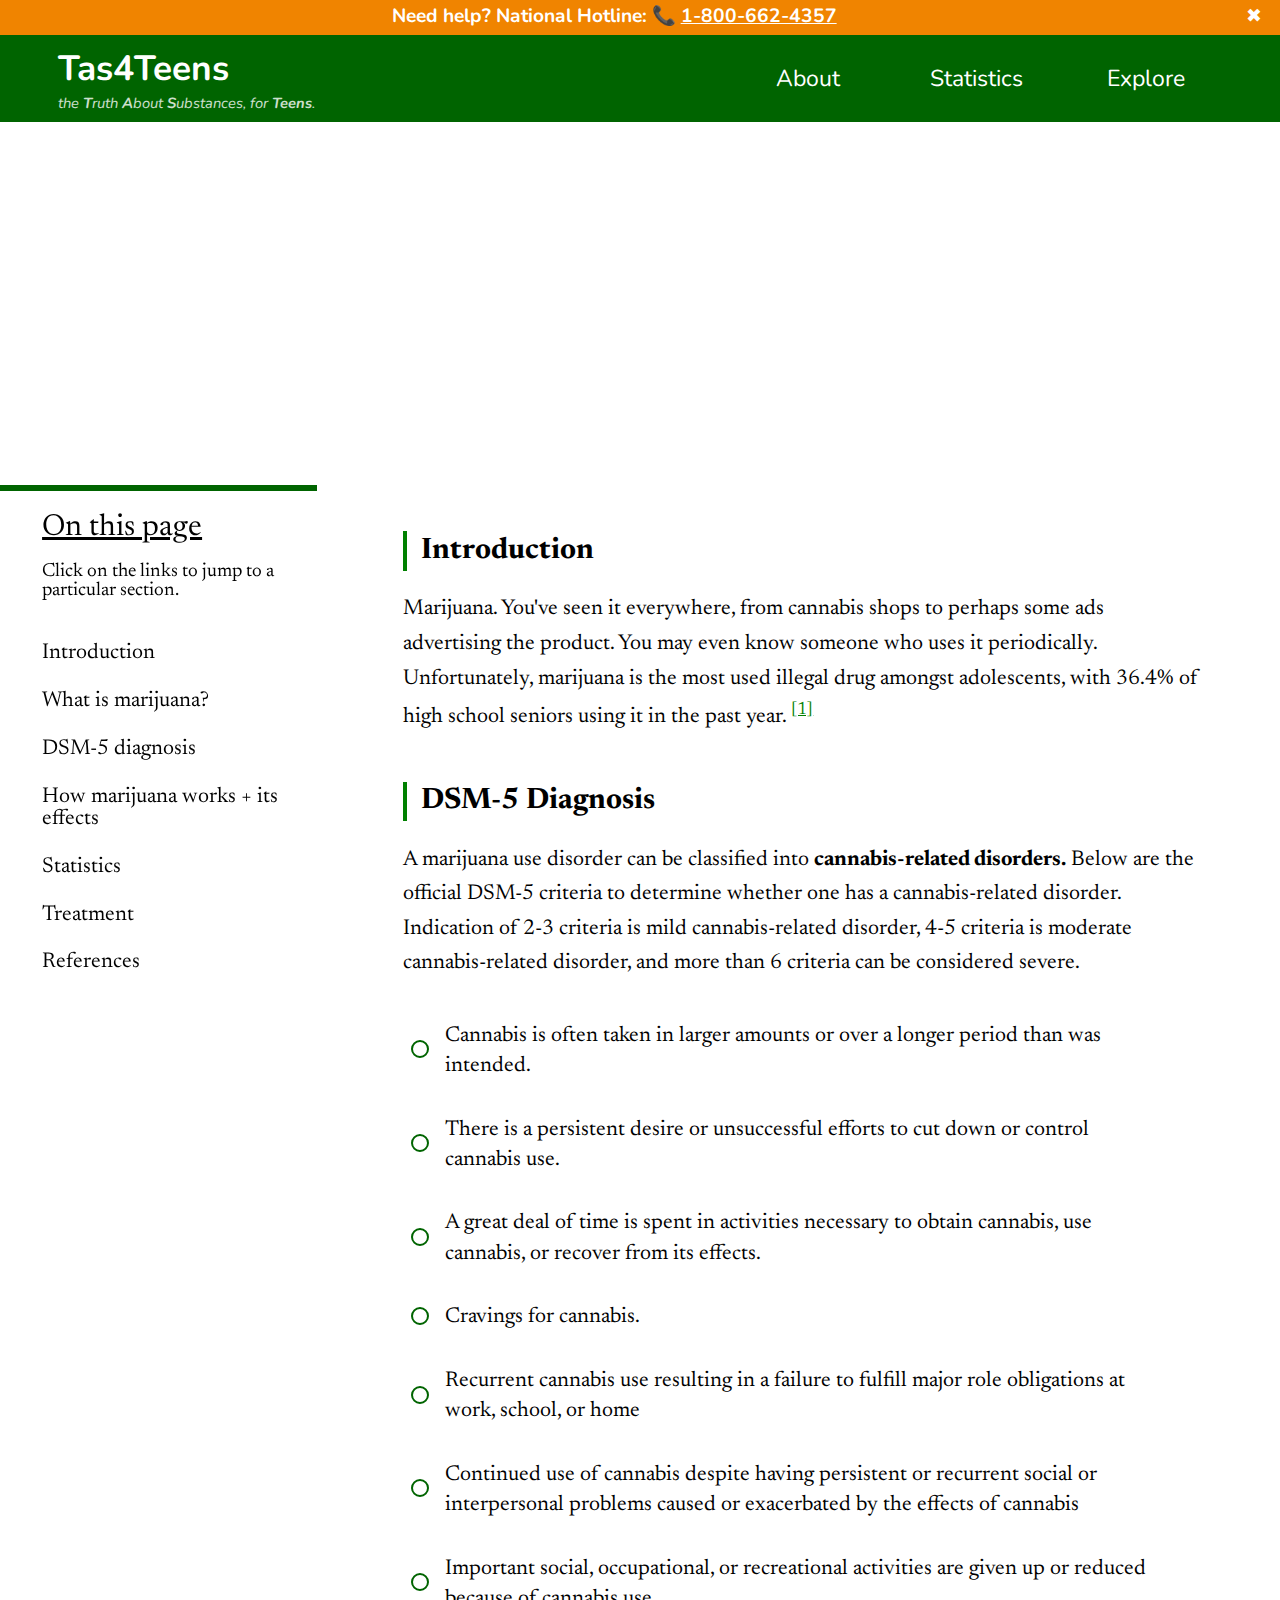
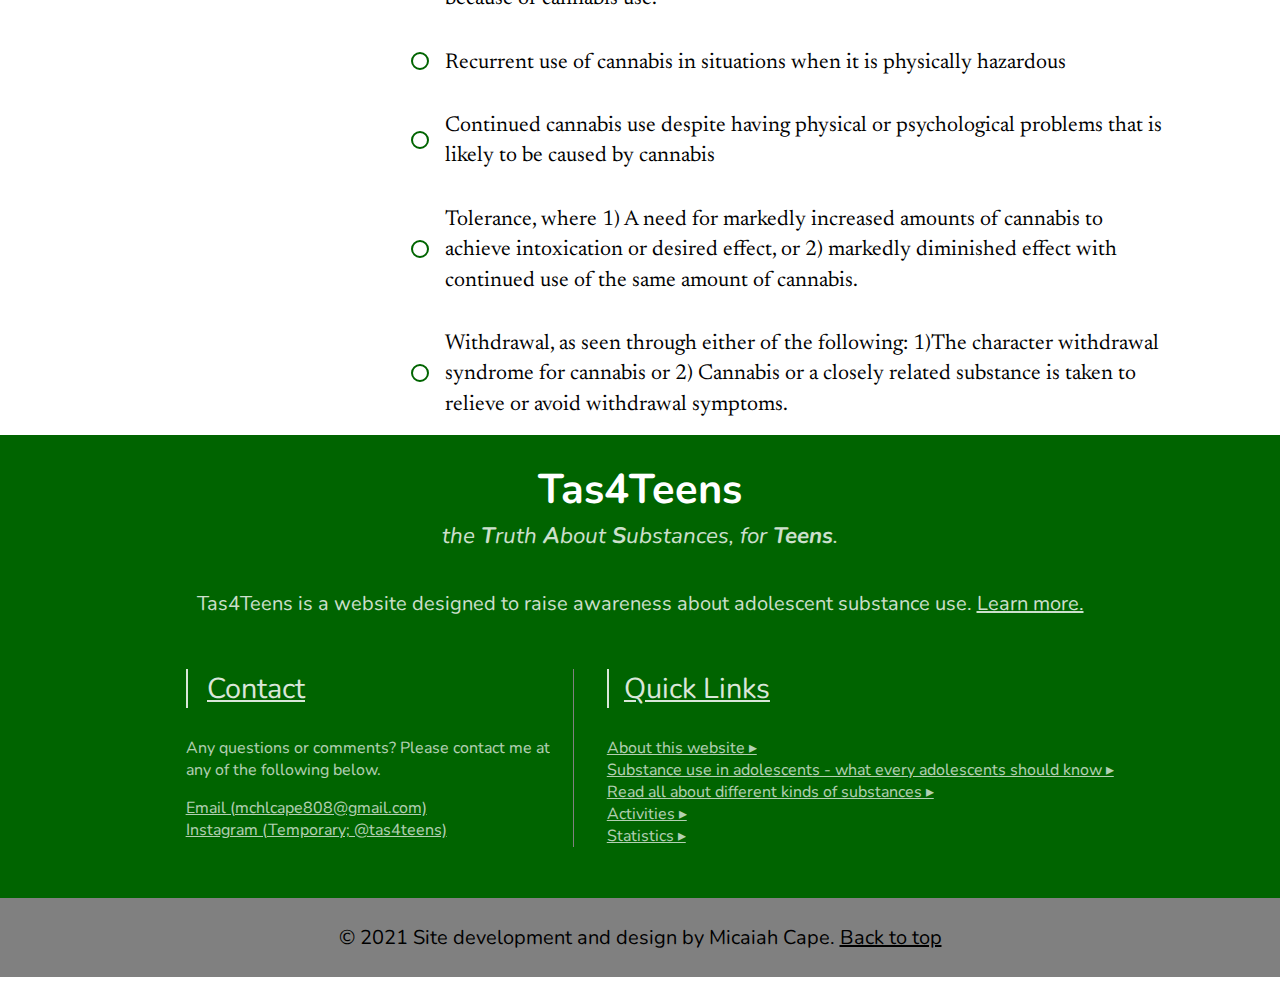
<file: marijuana.html>
<!DOCTYPE html>
<html lang="en">
<head>
    <meta charset="UTF-8">
    <meta http-equiv="X-UA-Compatible" content="IE=edge">
    <meta name="viewport" content="width=device-width, initial-scale=1.0">
    <title>All Substances | Tas4Teens</title>
    <link rel="stylesheet" href="css/template.css">
    <link rel="stylesheet" href="css/marijuana.css">
    <link rel="preconnect" href="https://fonts.googleapis.com">
<link rel="preconnect" href="https://fonts.gstatic.com" crossorigin>
<link href="https://fonts.googleapis.com/css2?family=Nunito:wght@200&display=swap" rel="stylesheet">

<!--Newsreader/serif font--> <link rel="preconnect" href="https://fonts.googleapis.com">
<link rel="preconnect" href="https://fonts.gstatic.com" crossorigin>
<link href="https://fonts.googleapis.com/css2?family=Newsreader:wght@300&display=swap" rel="stylesheet">
</head>
<body>
    <div id = 'emergencyHeader'>
        <p id = 'emergency'>
            Need help? National Hotline: 📞 <a href="tel://+18006624357" id = 'call'>1-800-662-4357</a>
        </p>
        <p id = 'close'>✖</p>
       
    </div>

    <div id = 'emergencyMobileHeader'>
        <p id = 'emergencyMobile'>
            Need help? National Hotline: <a href="tel://+18006624357" id = 'call'>1-800-662-4357</a>
        </p>
        <p id = 'closeMobile'>✖</p>
    </div>

    <div id = 'header'>
        <div id = 'headerLinkHolder'>
            <a href="/" id = 'headerLink'>
                <p id = 'headerLinkMain'>Tas4Teens</p>
                <p id = 'headerLinkSub'>the <b>T</b>ruth <b>A</b>bout <b>S</b>ubstances, for <b>Teens</b>.</p>
            </a>
        </div>
        <div id = 'topLinks'>
            <a href="/about" class = 'topIndividualLinkHolder'>
                <p class = 'topIndividualLink'>About</p>
            </a>
            <a href="/stats" class = 'topIndividualLinkHolder'>
                <p class = 'topIndividualLink'>Statistics</p>
            </a>
            <a href="/explore" class = 'topIndividualLinkHolder'>
                <p class = 'topIndividualLink'>Explore</p>
            </a>
        </div>
    </div>

    <div id = 'mobileHeader'>
        <p id = 'menu'>☰</p>
        <div id = 'headerLinkHolderMobile'>
            <a href="/" id = 'headerLinkMobile'>
                <p id = 'headerLinkMainMobile'>Tas4Teens</p>
                <p id = 'headerLinkSubMobile'>the <b>T</b>ruth <b>A</b>bout <b>S</b>ubstances, for <b>Teens</b>.</p>
            </a>
        </div>
    </div>

    <div id = 'mobileNavigation'>
        <a href="/about" class = 'topIndividualLinkHolder'>
            <p class = 'topIndividualLink'>About</p>
        </a>
        <a href="/stats" class = 'topIndividualLinkHolder'>
            <p class = 'topIndividualLink'>Statistics</p>
        </a>
        <a href="/explore" class = 'topIndividualLinkHolder'>
            <p class = 'topIndividualLink'>Explore</p>
        </a>
    </div>

    <!--!!!!!!!!!!!!!!!!!!!!!!!!!!!!!!!!!!!!!!!!!!!!!!!!!!!!!!!!!!!!!!!!!!!!!!!!!!!!!!!!!!!!!-->
    <!--!!!!!!!!!!!!!!!!!!!!!!!!!!!!!!!!!!!!!!!!!!!!!!!!!!!!!!!!!!!!!!!!!!!!!!!!!!!!!!!!!!!!!-->
    <div id = 'title'>About Marijuana</div>
    <div id = 'content'>
        <div id = 'navigationDiv'>
            <p id = 'navigationText'>On this page</p>
            <p id = 'navigationSubText'>Click on the links to jump to a particular section.</p>
            <div id = 'navigationLinkHolder'>
                <a class = 'navigationLink' href = '#introduction'>Introduction</a>
                <a class = 'navigationLink' href = '#crd'>What is marijuana?</a>
                <a class = 'navigationLink' href = '#dsm5diagnosis'>DSM-5 diagnosis</a>
                <a class = 'navigationLink' href = '#effects'>How marijuana works + its effects</a>
                <a class = 'navigationLink' href = '#stats'>Statistics</a>
                <a class = 'navigationLink' href = '#treatment'>Treatment</a>
                <a class = 'navigationLink' href = '#references'>References</a>
            </div>
        </div>
        <div id = 'contentDiv'>
            <section class = 'subtitle' id = 'introduction'>Introduction</section>
            <p class = 'bodyText'>Marijuana. You've seen it everywhere, from cannabis shops to perhaps some ads advertising the product. You may even know someone who uses it periodically. Unfortunately, marijuana is the most used illegal drug amongst adolescents, with 36.4% of high school seniors using it in the past year. <sup><a href="https://www.drugabuse.gov/publications/principles-adolescent-substance-use-disorder-treatment-research-based-guide/frequently-asked-questions/what-drugs-are-most-frequently-used-by-adolescents" class = 'citations'>[1]</a></sup> </p>
            <section id = 'dsm5diagnosis' class = 'subtitle'>DSM-5 Diagnosis </section>
                <p class = 'bodyText'>A marijuana use disorder can be classified into <b>cannabis-related disorders.</b> Below are the official DSM-5 criteria to determine whether one has a cannabis-related disorder. Indication of 2-3 criteria is mild cannabis-related disorder, 4-5 criteria is moderate cannabis-related disorder, and more than 6 criteria can be considered severe.</p>
                <div id = 'criteriaHolder'></div>
           
        </div>
    </div>
    

    <!--!!!!!!!!!!!!!!!!!!!!!!!!!!!!!!!!!!!!!!!!!!!!!!!!!!!!!!!!!!!!!!!!!!!!!!!!!!!!!!!!!!!!!-->
    <!--!!!!!!!!!!!!!!!!!!!!!!!!!!!!!!!!!!!!!!!!!!!!!!!!!!!!!!!!!!!!!!!!!!!!!!!!!!!!!!!!!!!!!-->


    <div id = 'footer'>
        <div id = 'bottomHeaderLinkHolder'>
            <a href="/" id = 'bottomHeaderLink'>
                <p id = 'bottomHeaderLinkMain'>Tas4Teens</p>
                <p id = 'bottomHeaderLinkSub'>the <b>T</b>ruth <b>A</b>bout <b>S</b>ubstances, for <b>Teens</b>.</p>
            </a>
        </div>
        <p id = 'footerMissionStatement'>Tas4Teens is a website designed to raise awareness about adolescent substance use. <a href="/about">Learn more.</a></p>
        <div id = 'bottomNavigationLinkHolders'>
            <div id = 'contactDiv'>
                <p id = 'contact'>Contact</p>
                <p id = 'contactInfo'>Any questions or comments? Please contact me at any of the following below.</p>
                <a href="malito:mchlcape808@gmail.com" class = 'bottomQuickLinks'>Email (mchlcape808@gmail.com)</a><br>
                <a href="https://www.instagram.com/tas4teens/" class = 'bottomQuickLinks'>Instagram (Temporary; @tas4teens)</a>
            </div>
            <div id = 'quickLinksDiv'>
                <p id = 'quickLinks'>Quick Links</p>
                <a href="/about" class = 'bottomQuickLinks'>About this website ▸</a><br>
                <a href="/sud" class = 'bottomQuickLinks'>Substance use in adolescents - what every adolescents should know ▸</a><br>
                <a href="/substances" class = 'bottomQuickLinks'>Read all about different kinds of substances ▸</a><br>
                <a href="/activities" class = 'bottomQuickLinks'>Activities ▸</a><br>
                <a href="/stats" class = 'bottomQuickLinks'>Statistics ▸</a><br>
            </div>
        </div>
    </div>
    <div id = 'copyrightDiv'>&copy 2021 Site development and design by Micaiah Cape. <u id = 'backToTop'>Back to top</u></div>
</body>
<script src = 'js/marijuana.js'></script>
<script src = 'js/template.js'></script>

</html>
</file>
<file: css/template.css>
html{
    scroll-behavior: smooth;
    overflow-x: hidden;
}

#emergencyMobileHeader{
    display: none;
}

#mobileHeader{
    display: none;
}

#mobileNavigation{
    display: none;
}

#header{
    background-color: darkgreen;
 
    margin-top: 0;
    display: flex;
    -webkit-user-select: none;
    font-family: 'Nunito', sans-serif;
    margin-bottom: 0;
    
}

body{
    font-family: 'Nunito', sans-serif;
    width: 101%;
    margin-left: -0.5%;
    margin-right: -1%;
    margin-top: -0.3%;
    margin-bottom: -0.5%;

    
}

#emergencyHeader{
    color: white;
    background-color: #f08400;
    margin-bottom: 0;
    display: flex;
    z-index: 2;
    width: 100%;
    /*position: fixed;
    width: 100%;
    margin-left: -1%*/
}

#emergency{
    text-align: center;
    
    font-weight: bold;
    padding-top: 0.5%;
    padding-bottom: 0.5%;
    font-size: 1.5vw;
    margin-top: 0;
    margin-bottom: 0;
    width: 96%;
}

#close{
    margin-top: auto;
    margin-bottom: auto;
    width: 3%;
    font-size: 1.5vw;
    -webkit-user-select: none;
    transition: 0.5s;
    text-align: center;
}

#close:hover{
    cursor: pointer;
    transform: rotate(180deg);
    color: black;
    transition: 0.5s;
}

#call{
    color: white;
}

#headerLinkMain{
    color: white;
    font-size: 2.75vw;
    text-decoration: none;
    margin-top: 0;
    margin-bottom: 0.2%;
    font-weight: bold;
}

#headerLinkSub{
    color: white;
    margin-top: 0;
    font-size: 1.15vw;
    font-style: italic;
    opacity: 0.8;
    margin-bottom: 0;

}

#headerLink{
    color: white;
    text-decoration: none;
}

#bottomHeaderLinkMain{
    color: white;
    font-size: 3.25vw;
    text-decoration: none;
    margin-top: 0;
    margin-bottom: 0.2%;
    font-weight: bold;
}

#bottomHeaderLinkSub{
    color: white;
    margin-top: 0;
    font-size: 1.75vw;
    font-style: italic;
    opacity: 0.8;
    margin-bottom: 0;

}

#bottomHeaderLink{
    color: white;
    text-decoration: none;
}

#bottomHeaderLinkHolder{
 
    padding-top: 2%;
    padding-bottom: 2%;
    text-align: center;
}

#headerLinkHolder:hover{
    color: gray;
}

#headerLinkHolder{
    margin-left: 5vw;
    width: 21vw;
    margin-top: auto;
    margin-bottom: auto;
}

.topIndividualLink{

    text-align: center;
    color: white;
    text-decoration: none;
    font-size: 1.8vw;
}

.topIndividualLinkHolder{
    background-color: darkgreen;
    width: 33%;
    padding-bottom: 1%;
    padding-top: 1%;
    text-decoration: none;
    color: white;
    transition: 0.7s;
}

.topIndividualLinkHolder:hover{
    background-color: lightgreen;
    transition: 0.7s;
}

#topLinks{
    
    margin-top: auto;
    margin-bottom: auto;
    margin-left: 31vw;
    width: 40vw;
    display: flex;
}

#footer{
    background-color: darkgreen;
}

#footerMissionStatement{
    color: white;
    font-size: 125%;
    opacity: 0.8;
    text-align: center;
    margin-left: 15%;
    margin-right: 15%;
    margin-top: 1%;
}

#bottomNavigationLinkHolders{
    display: flex;
    margin-top: 4%;
    padding-bottom: 4%;
}

#contactDiv{
    margin-left: 15vw;
    width: 30%;
    margin-right: 2.5%;
    border-right: 1px solid gray;
    
}

#quickLinkDiv{
    margin-left: 2.5%;

    margin-right: 10%;
    margin-top: 0;
}

#contact{
    font-size: 2.25vw;
    color: white;
    text-decoration: underline;
    padding-left: 5%;
    border-left: 2px solid white;
    margin-top: 0;
    padding-top: 0;
    opacity: 0.85;
}

#quickLinks{
    font-size: 2.25vw;
    color: white;
    text-decoration: underline;
    padding-left: 3%;
    border-left: 2px solid white;
    margin-top: 0;
    padding-top: 0;
    opacity: 0.85;
}

#contactInfo{
    font-size: 1.25vw;
    color: white;
    opacity: 0.7;
}

.bottomQuickLinks{
    opacity: 0.7;
}

#copyrightDiv{
    font-size: 125%;
    background-color: grey;
    text-align: center;
    padding-top: 2%;
    padding-bottom: 2%;
}

#backToTop{
    cursor: pointer;
}

a{
    color: white;
}

@media only screen and (orientation: portrait){
    body{
        overflow-x: hidden;
    }
    #emergencyMobileHeader{
        display: block;
        background-color: #f08400;
        font-weight: bold;
        color: white;
        display: flex;
        font-size: 3.5vw; 
        position: relative;
        z-index: 2;
        margin-top: 0;
        position: sticky;
    }

    #emergencyMobile{
        margin-left: 3vw;
        width: 91%;
        margin-top: 1%;
        margin-bottom: 1%;
    }

    #closeMobile{
        margin-top: 1%;
        margin-bottom: 1%;
    }


    #menu{
        padding-left: 4vw;
        color: white;
        font-size: 6vw;
        padding-right: 5vw;
        margin-bottom: auto;
        margin-top: auto;
        padding-left: 5vw;
        transition: 0.5s;
        -webkit-user-select: none;
    }

    #menu:hover{
        color: skyblue;
        cursor: pointer;
        transition: 0.5s;
    }

    #mobileHeader{
        display: block;
        background-color: green;
        display: flex;
        position: relative;
    }

    #headerLinkHolderMobile{
        padding-top: 2%;
        padding-bottom: 2%;
       
    }

    #headerLinkMainMobile{
        color: white;
        font-size: 6vw;

        margin-top: 0;
        margin-bottom: 0.2%;
        font-weight: bold;
    }
    
    #headerLinkSubMobile{
        color: white;
        margin-top: 0;
        font-size: 3.5vw;
        font-style: italic;
        opacity: 0.8;
        margin-bottom: 0;
    }

    #headerLinkMobile{
        text-decoration: none;
        width: 75%;
        color: white;
    }

    #emergencyHeader{
        display: none;
    }

    #header{
        display: none;
    }

    #mobileNavigation{
        display: none;
        background-color: green;
        position: absolute;
        width: 35%;
    }

    .topIndividualLinkHolder{
        background-color: green;
        color: black;
        margin-top: 0;
        margin-bottom: 0;
    }

    .topIndividualLink{
        font-size: 5vw;
        padding-top: 1.75%;
        padding-bottom: 1.75%;
        margin-top: 0;
        margin-bottom: 0;
     
        text-align: left;
        padding-left: 6vw;
    }

    .topIndividualLink:hover{
        background-color: #135c07;
        font-weight: bold;
        text-decoration: underline;
    }

    /*header end*/

    /*footer begin*/
    #bottomNavigationLinkHolders{
        flex-direction: column;
    }

    #contactDiv{
        margin-left: 10%;
        margin-right: 10%;
        width:80%;
        border: none;
        padding: 0;
    }

    #quickLinksDiv{
        margin-left: 10%;
        margin-right: 10%;
        width:80%;
        border: none;
        padding: 0;
        margin-top: 10%;
        padding-bottom: 4%;
    }

    .bottomQuickLinks{
        display: inline-block;
        font-size: 3.5vw;
        margin-top: 1%;
        margin-bottom: 1%;
    }

    #contact{
        font-size: 5.75vw;
        margin-bottom: 3%;
    }

    #contactInfo{
        font-size: 4vw;
    }

    #quickLinks{
        font-size: 5.75vw;
        margin-bottom: 3%;
    }

    #bottomHeaderLinkMain{
        font-size: 7vw;
    }

    #bottomHeaderLinkSub{
        font-size: 4vw;
    }

    #footerMissionStatement{
        font-size: 4vw;
        width: 80%;
        margin-left: 10%;
        margin-right: 10%;
        margin-top: 3%;
        margin-bottom: 6%;
    }

    #bottomHeaderLinkHolder{
        padding-top: 4%;
    }

    #copyrightDiv{
        color: white;
        font-size: 4vw;
    }

    /*end footer*/
}
</file>
<file: css/marijuana.css>
#title{
    width:100%;
    text-align: center;
    font-weight: bold;
    font-size: 325%;
    background-image: url('https://images.pexels.com/photos/7667715/pexels-photo-7667715.jpeg?auto=compress&cs=tinysrgb&dpr=2&w=500');
    color: white;
    background-size: 100%;
    padding-top: 12%;
    padding-bottom: 12%;
    background-position: 50% 50%;
    font-family: 'newsreader', 'serif';
    z-index: 2;
}

#body{
    width: 100%;
}

#content{
    display: flex;
    font-family: 'newsreader', serif;
}

#navigationDiv{
    width: 25%;
    padding-bottom: 0;
    margin-bottom: auto;

    position: sticky;
    align-self: flex-start;
    top: 0%;
    border-top: 6px solid darkgreen;
 
    z-index: 1;
}

#contentDiv{
    width: 72.5%;
    margin-left: 1.25%;
    margin-right: 1.25%;
}

#navigationText{
    /*color: white;*/
    font-size: 190%;
    margin-left: 15%;
    text-decoration: underline;
    margin-top: 7%;
    margin-bottom: 5%;
}

#navigationSubText{
    font-size: 120%;
    margin-left: 15%;
    margin-bottom: 9%;
}

.navigationLink{
    /*color: white;*/
    color: black;
    display:block;
    text-decoration: none;
    padding-left: 15%;
    font-size: 135%;
    -webkit-user-select: none;  
    margin-top: 0;
    margin-bottom: 0;
    padding-top: 4%;
    padding-bottom: 4%;
    padding-right: 3%;
}

.navigationLink:hover{
    background-color: #4fb86a;
    cursor: pointer;
    font-weight: bold;
    text-decoration: underline;
}

.subtitle{
    margin-left: 7.5%;
    color: black;
    font-weight: bold;
    font-size: 185%;
    padding-left: 1.5%;
    border-left: 4px solid green;
    padding-top: 0.5%;
    padding-bottom: 0.5%;
    margin-top: 5%;
}

.citations{
    color: green;
}

.bodyText{
    margin-left: 7.5%;
    margin-right: 7.5%;
    font-size: 135%;
    line-height: 1.6;
}

#brightLink{
    color: blue;
    text-decoration: underline;
    -webkit-user-select: none;
}

#brightLink:hover{
    cursor: pointer;
}

.image{
    margin-top: 5%;
    width: 40%;
    margin-left: 30%;
    margin-right: 30%;
}

.imageSubTitle{
    width: 50%;
    margin-left: 25%;
    margin-right: 25%;
    font-family: 'Source Sans Pro', sans-serif;
    font-size: 135%;
    text-align: center;
    margin-bottom: 4%;
}

.example{
    display: none;
    margin-left: 10%;
    margin-right: 10%;
    width: 74%;
    background-color: lightgray;
    padding: 3%;
    padding-top: 1%;
    padding-bottom: 1%;
    border: 3px solid green;
    line-height: 1.4;
    margin-bottom:7%;
    margin-top: 4%;
}

.showMoreText{
    opacity: 1;
    font-size: 125%;
    font-style: italic;
}

.showMoreTextCaption{
    font-size: 125%;
}

.indivCriteriaHolder{
    font-size: 135%;
    margin-left: 7.5%;
    margin-right: 7.5%;
    display: flex;
}

.indivStatisticsHolder{
    font-size: 135%;
    margin-left: 7.5%;
    margin-right: 7.5%;
    display: flex;
}

.bullet{
    height: 14px;
    width: 14px;
    border: 2px solid darkgreen;
    border-radius: 50%;
    margin-left: 1%;
    margin-right: 2%;
    margin-top: auto;
    margin-bottom: auto;
}

.bulletText{
    max-width: 90%;
    margin-top: 2.3%;
    margin-bottom: 1.9%;
    line-height: 1.4;
}

#bold{
    font-size: 150%;
}

.citationText{
    margin-left: 7.5%;
    margin-right: 7.5%;
    font-size: 125%;
    line-height: 1.3;
    opacity: 0.8;
}

#linkToNextPageHolder{
    display: flex;
    justify-content: center;
}

#leftLink{
    display: block;
    margin-top: 5%;
    margin-bottom: 5%;
    background-color: white;
    padding: 1%;
    padding-left: 2%;
    padding-right: 2%;
    border: 2px solid darkgreen;
    font-size: 125%;
    border-top-left-radius: 30px;
    border-bottom-left-radius: 30px;

}

#rightLink{
    display: block;
    margin-top: 5%;
    margin-bottom: 5%;
    background-color: white;
    padding: 1%;
    padding-left: 2%;
    padding-right: 2%;
    border: 2px solid darkgreen;
    font-size: 125%;
    border-top-right-radius: 30px;
    border-bottom-right-radius: 30px;
    margin-left: 30%;
}
@media only screen and (orientation: portrait){
    html{
        word-wrap: break-word;
    }
    #title{
        font-size: 8.25vw;
        padding-top: 20%;
        padding-bottom: 20%;
        line-height: 1.2;
    }
    #content{
        flex-direction: column;
        justify-content: center;
    }

    #navigationDiv{
        width: 80%;
        background-color: whitesmoke;
        border-top: none;
        margin-left: 10%;
        margin-right: 10%;
        border: 2px solid darkgreen;
        margin-top: 5%;
        border-radius: 15px;
        padding-bottom: 2%;
        position: relative;
    }

    #navigationText{
        padding-left: 8%;
        margin-left: 0;
        font-size: 6vw;
        margin-top: 4%;
        margin-bottom: 4%;
    }

    #navigationSubText{
        font-size: 4.5vw;
        margin-left: 8%;
        margin-bottom: 4%;
    }
    

    .navigationLink{
        font-size: 4.5vw;
        padding-left: 8%;
        padding-right: 8%;
        margin-left: 0;
        padding-top: 2%;
        padding-bottom: 2%;
        border-radius: 15px;
        text-decoration: underline;
    }

    .navigationLink:hover{
        text-decoration: underline;
        font-weight: bold;
        background-color: whitesmoke;
    }

    #contentDiv{
        width: 100%;
    }
    .subtitle{
        font-size: 6.5vw;
        padding-left: 3%;
        margin-top: 12%;
        margin-left: 5%;
    }

    .bodyText{
        margin-left: 5%;
        margin-right: 5%;
        font-size: 4.95vw;
    }

    .example{
        margin-left: 7.5%;
        margin-right: 7.5%;
        width: 79%;
        border: 1.5px solid darkgreen;
        padding-bottom: 0%;
        padding-top: 0%;
    }

    .showMoreText{
        font-size: 4.75vw;
        line-height: 1.5;
    }

    .showMoreTextCaption{
        font-size: 4.5vw;
    }

    .image{
        margin-left: 15%;
        margin-right: 15%;
        width: 70%;
    }

    .imageSubTitle{
        font-size: 4.5vw;
        width: 70%;
        margin-left: 15%;
    }

    .bulletText{
        font-size: 5vw;
        max-width: 85%;
        line-height: 1.4;
    }

    .bullet{
        margin-right: 5%;
        width: 10px;
        height: 10px;
        border-radius: 40%;
    }

    .indivCriteriaHolder{
        margin-top: 2%;
    }

    .citationText{
        margin-left: 10%;
        margin-right: 10%;
        font-size: 4vw;
        line-height: 1.5;
        opacity: 0.8;
    }

    #linkToNextPageHolder{
        justify-content: center;
        margin-left: 7.5%;
        margin-right: 7.5%;
    }

    #leftLink{
        display: block;
        margin-top: 5%;
        margin-bottom: 5%;
        background-color: white;
        padding: 1%;
        padding-left: 2%;
        padding-right: 2%;
 
        font-size: 4vw;
        border: none;
        
    
    }
    
    #rightLink{
        display: block;
        margin-top: 5%;
        margin-bottom: 5%;
        background-color: white;
        padding: 1%;
        padding-left: 2%;
        padding-right: 2%;

        font-size: 4vw;
        border: none;
    }
}
</file>
